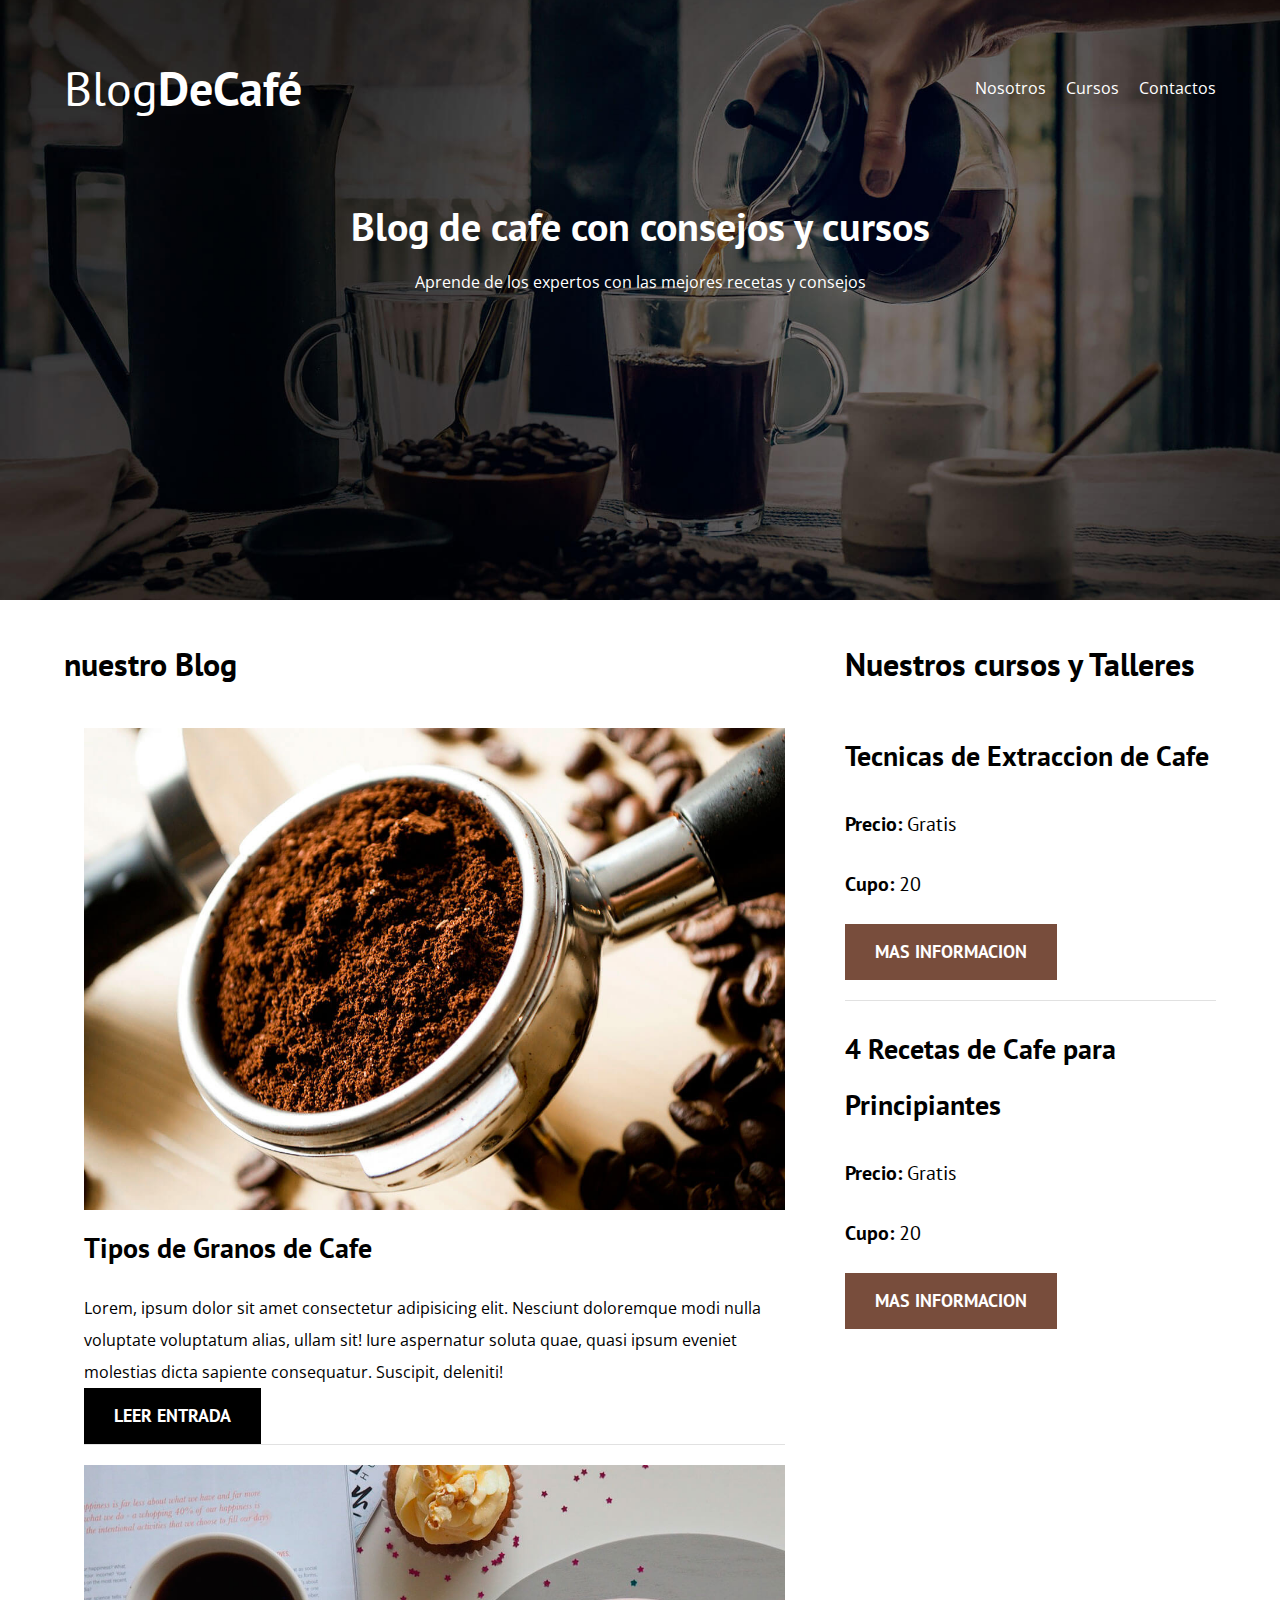
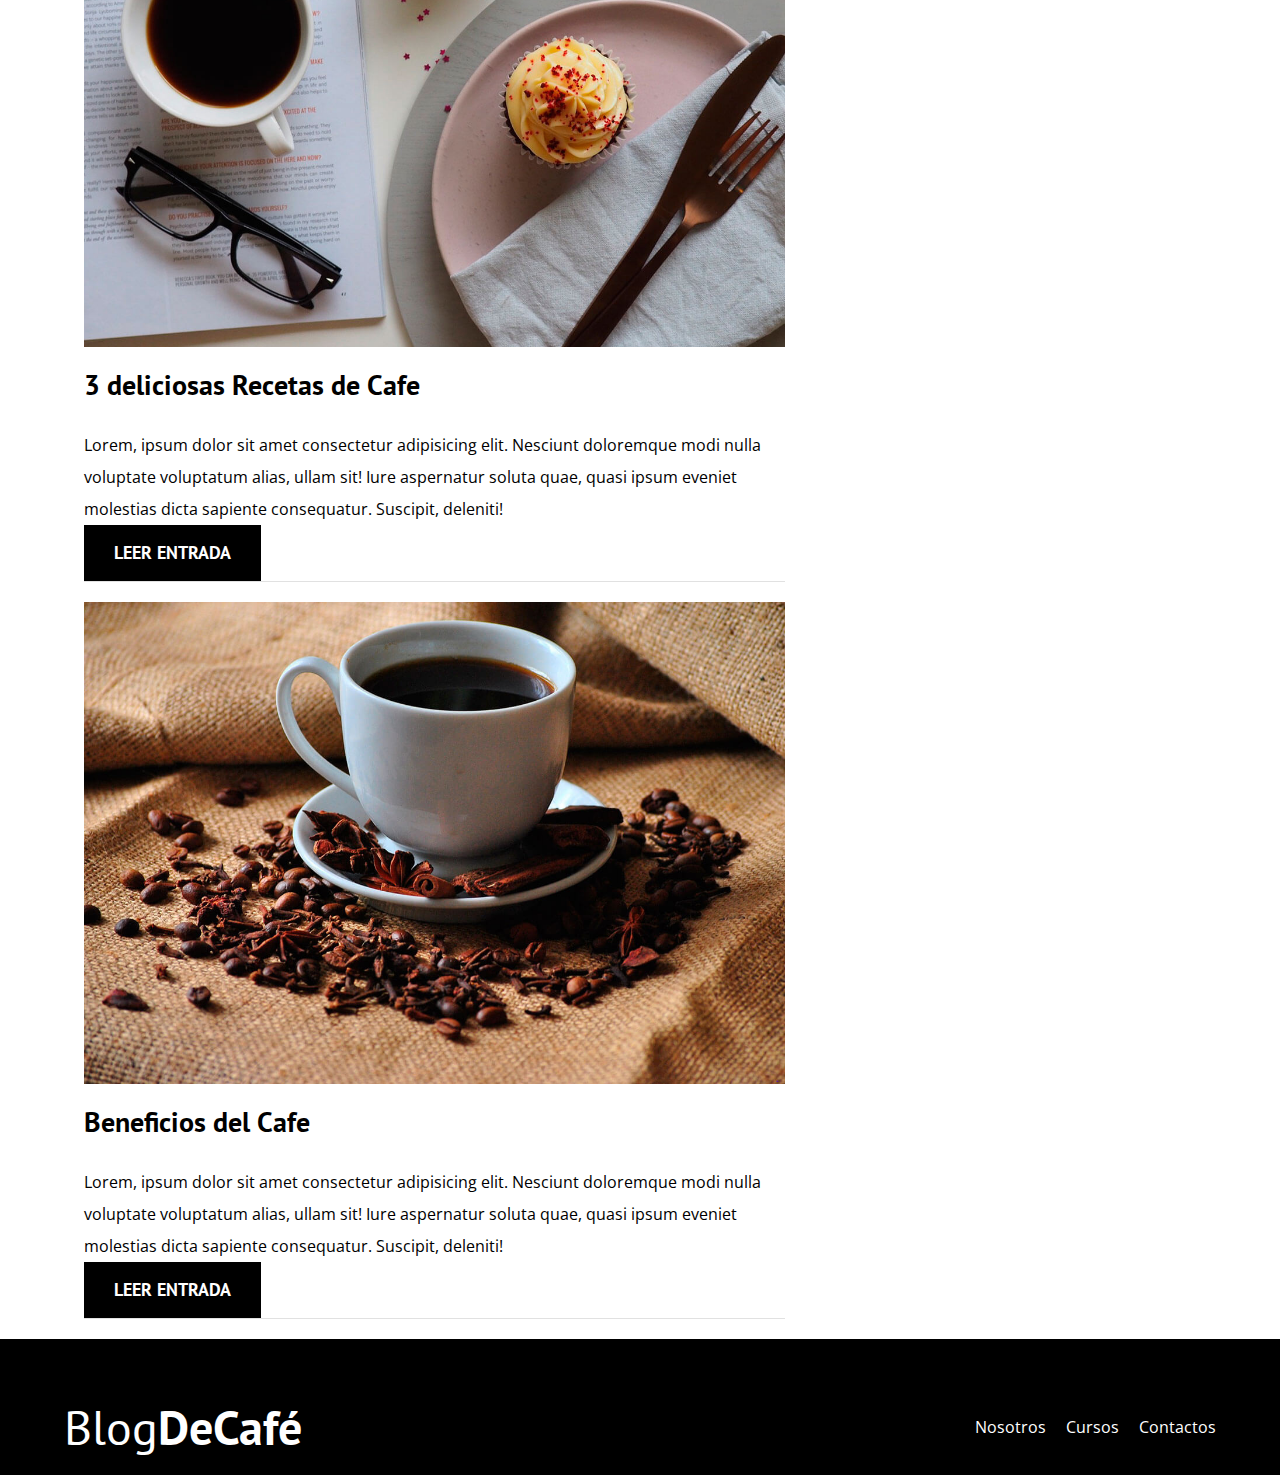
<file: index.html>
<!DOCTYPE html>
<html lang="en">

<head>
    <meta charset="UTF-8">
    <meta http-equiv="X-UA-Compatible" content="IE=edge">
    <meta name="viewport" content="width=device-width, initial-scale=1.0">
    <title>BlogDeCafe</title>
    
    <link href="https://fonts.googleapis.com/css2?family=Open+Sans&family=PT+Sans:wght@400;700&display=swap"
        rel="stylesheet">
    

    <!-- PRELOAD-->
    <link rel="preload" href="css/normalize.css" as="style">
    <link rel="stylesheet" href="css/normalize.css">

    <link rel="preload" href="css/style.css" as="style">
    <link rel="stylesheet" href="css/style.css">

    <link rel="preload" href="https://fonts.googleapis.com/css2?family=Open+Sans&family=PT+Sans:wght@400;700&display=swap" crossorigin="crossorigin" as="font">

  
</head>

<body>
    <header class="header">

        <div class="contenedor">

            <div class="barra">

                <a class="logo" href="index.html">
                    <h1 class="logo__nombre no-margin centrar-text">Blog<span class="logo__bold">DeCafé</span></h1>
                </a>
                <nav class="navegacion">
                    <a href="nosotros.html" class="navegacion__enlace">Nosotros</a>
                    <a href="cursos.html" class="navegacion__enlace">Cursos</a>
                    <a href="contacto.html" class="navegacion__enlace">Contactos</a>
                </nav>
            </div>


        </div>


        <div class="header__texto">
            <h2 class="no-margin">Blog de cafe con consejos y cursos</h2>
            <p class="no-margin">Aprende de los expertos con las mejores recetas y consejos</p>
        </div>
    </header>

    <div class="contenedor contenido-principal">
        <main class="blog">

            <h3>nuestro Blog</h3>

            <article class="entrada">

                <div class="entrada__imagen">
                    <img loading="lazy" src="img/blog1.jpg" alt="imagen blog">

                </div>
                <div class="entrada__contenido">
                    <h4 class="no-margin">Tipos de Granos de Cafe</h4>

                    <p>Lorem, ipsum dolor sit amet consectetur adipisicing elit. Nesciunt doloremque modi nulla
                        voluptate voluptatum alias,
                        ullam sit! Iure aspernatur soluta quae, quasi ipsum eveniet molestias dicta sapiente
                        consequatur. Suscipit, deleniti!</p>
                    <a href="entrada.html" class="boton boton--primario">Leer entrada</a>
                </div>
            </article>

            <article class="entrada">

                <div class="entrada__imagen">
                    <img loading="lazy" src="img/blog2.jpg" alt="imagen blog">

                </div>
                <div class="entrada__contenido">
                    <h4 class="no-margin">3 deliciosas Recetas de Cafe</h4>

                    <p>Lorem, ipsum dolor sit amet consectetur adipisicing elit. Nesciunt doloremque modi nulla
                        voluptate voluptatum alias,
                        ullam sit! Iure aspernatur soluta quae, quasi ipsum eveniet molestias dicta sapiente
                        consequatur. Suscipit, deleniti!</p>
                    <a href="entrada.html" class="boton boton--primario">Leer entrada</a>
                </div>
            </article>

            <article class="entrada">

                <div class="entrada__imagen">
                    <img loading="lazy" src="img/blog3.jpg" alt="imagen blog">

                </div>
                <div class="entrada__contenido">
                    <h4 class="no-margin">Beneficios del Cafe</h4>

                    <p>Lorem, ipsum dolor sit amet consectetur adipisicing elit. Nesciunt doloremque modi nulla
                        voluptate voluptatum alias,
                        ullam sit! Iure aspernatur soluta quae, quasi ipsum eveniet molestias dicta sapiente
                        consequatur. Suscipit, deleniti!</p>
                    <a href="entrada.html" class="boton boton--primario">Leer entrada</a>
                </div>
            </article>
        </main>

        <aside class="sidebar">

            <h3>Nuestros cursos y Talleres</h3>
            <ul class="cursos no-padding">
                <li class="widget-curso">
                    <h4 class="no-margin">Tecnicas de Extraccion de Cafe</h4>
                    <p class="widget-curso__label">Precio:
                        <span class="widget-curso__info">Gratis</span>
                    </p>

                    <p class="widget-curso__label">Cupo:
                        <span class="widget-curso__info">20</span>
                    </p>
                    <a href="entrada.html" class="boton boton--secundario">Mas informacion</a>
                </li>

                <li class="widget-curso">
                    <h4 class="no-margin">4 Recetas de Cafe para Principiantes</h4>
                    <p class="widget-curso__label">Precio:
                        <span class="widget-curso__info">Gratis</span>
                    </p>

                    <p class="widget-curso__label">Cupo:
                        <span class="widget-curso__info">20</span>
                    </p>
                    <a href="entrada.html" class="boton boton--secundario">Mas informacion</a>
                </li>

            </ul>

        </aside>


    </div>

    <footer>
        <div class="barra__negra">
            <div class="contenedor">

                <div class="barra">
    
                    <a class="logo" href="index.html">
                        <h1 class="logo__nombre no-margin centrar-text">Blog<span class="logo__bold">DeCafé</span></h1>
                    </a>
                    <nav class="navegacion">
                        <a href="nosotros.html" class="navegacion__enlace">Nosotros</a>
                        <a href="cursos.html" class="navegacion__enlace">Cursos</a>
                        <a href="contacto.html" class="navegacion__enlace">Contactos</a>
                    </nav>
                </div>
    
    
            </div>

        </div>

    </footer>
   
</body>

</html>
</file>
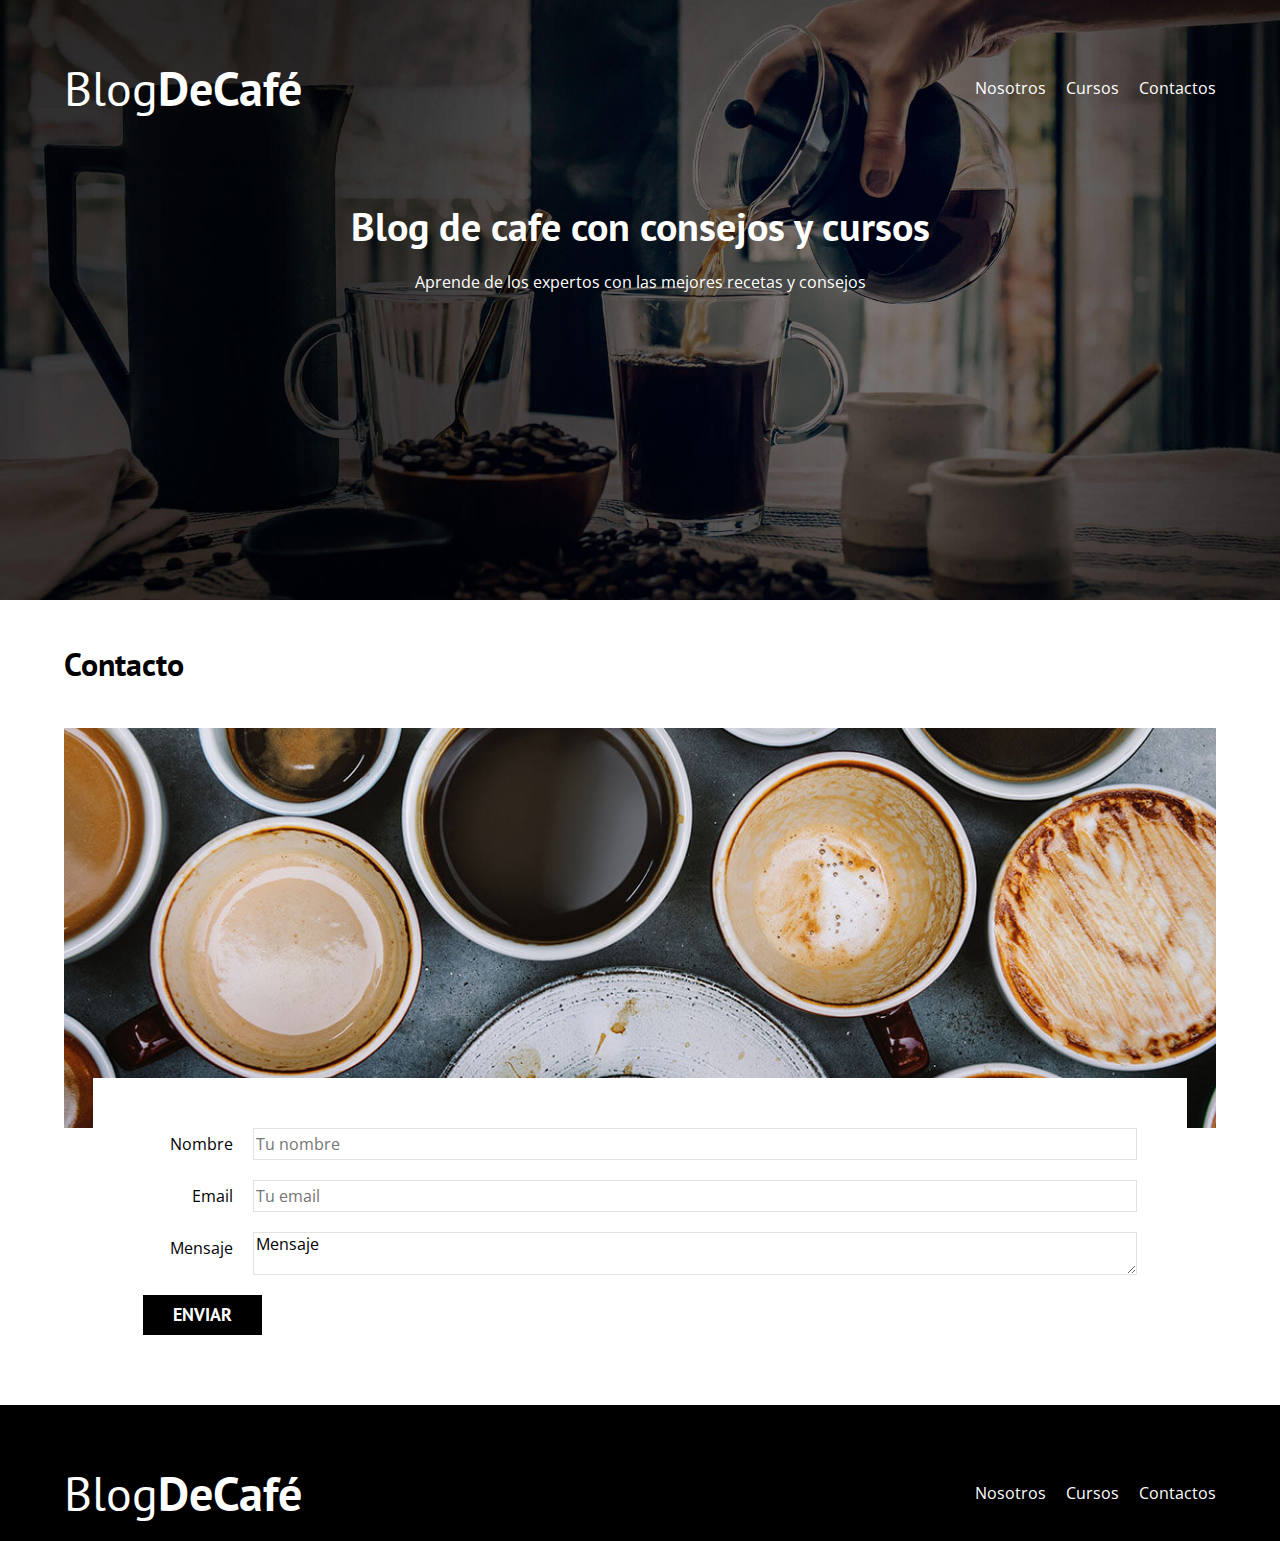
<file: contacto.html>
<!DOCTYPE html>
<html lang="en">

<head>
    <meta charset="UTF-8">
    <meta http-equiv="X-UA-Compatible" content="IE=edge">
    <meta name="viewport" content="width=device-width, initial-scale=1.0">
    <title>BlogDeCafe</title>
    <link rel="stylesheet" href="css/normalize.css">
    <link href="https://fonts.googleapis.com/css2?family=Open+Sans&family=PT+Sans:wght@400;700&display=swap"
        rel="stylesheet">
    <link rel="stylesheet" href="css/style.css">
</head>

<body>
    <header class="header">

        <div class="contenedor">

            <div class="barra">

                <a class="logo" href="index.html">
                    <h1 class="logo__nombre no-margin centrar-text">Blog<span class="logo__bold">DeCafé</span></h1>
                </a>
                <nav class="navegacion">
                    <a href="nosotros.html" class="navegacion__enlace">Nosotros</a>
                    <a href="cursos.html" class="navegacion__enlace">Cursos</a>
                    <a href="contacto.html" class="navegacion__enlace">Contactos</a>
                </nav>
            </div>


        </div>


        <div class="header__texto">
            <h2 class="no-margin">Blog de cafe con consejos y cursos</h2>
            <p class="no-margin">Aprende de los expertos con las mejores recetas y consejos</p>
        </div>
    </header>

    <main class="contenedor ">

        <h3>Contacto</h3>
        <div class="contacto-bg "></div>

        

            <form class="formulario">
                <div class="campo">
                    <label class="campo__label" for="nombre">Nombre</label>
                    <input class="campo__field" type="text" placeholder="Tu nombre" id="nombre">
                </div>

                <div class="campo">
                    <label class="campo__label" for="email">Email</label>
                    <input class="campo__field" type="email" placeholder="Tu email" id="email">
                </div>

                <div class="campo">
                    <label class="campo__label" for="mensaje">Mensaje</label>
                    <textarea class="campo__field " id="mensaje">Mensaje</textarea>
                </div>

                <div>
                    <input type="submit" value="Enviar" class="boton boton--primario">
                </div>

            </form>


        



    </main>

    <footer>
        <div class="barra__negra">
            <div class="contenedor">

                <div class="barra">

                    <a class="logo" href="index.html">
                        <h1 class="logo__nombre no-margin centrar-text">Blog<span class="logo__bold">DeCafé</span></h1>
                    </a>
                    <nav class="navegacion">
                        <a href="nosotros.html" class="navegacion__enlace">Nosotros</a>
                        <a href="cursos.html" class="navegacion__enlace">Cursos</a>
                        <a href="contacto.html" class="navegacion__enlace">Contactos</a>
                    </nav>
                </div>


            </div>

        </div>

    </footer>
    <script src="main.js"></script>
</body>

</html>
</file>
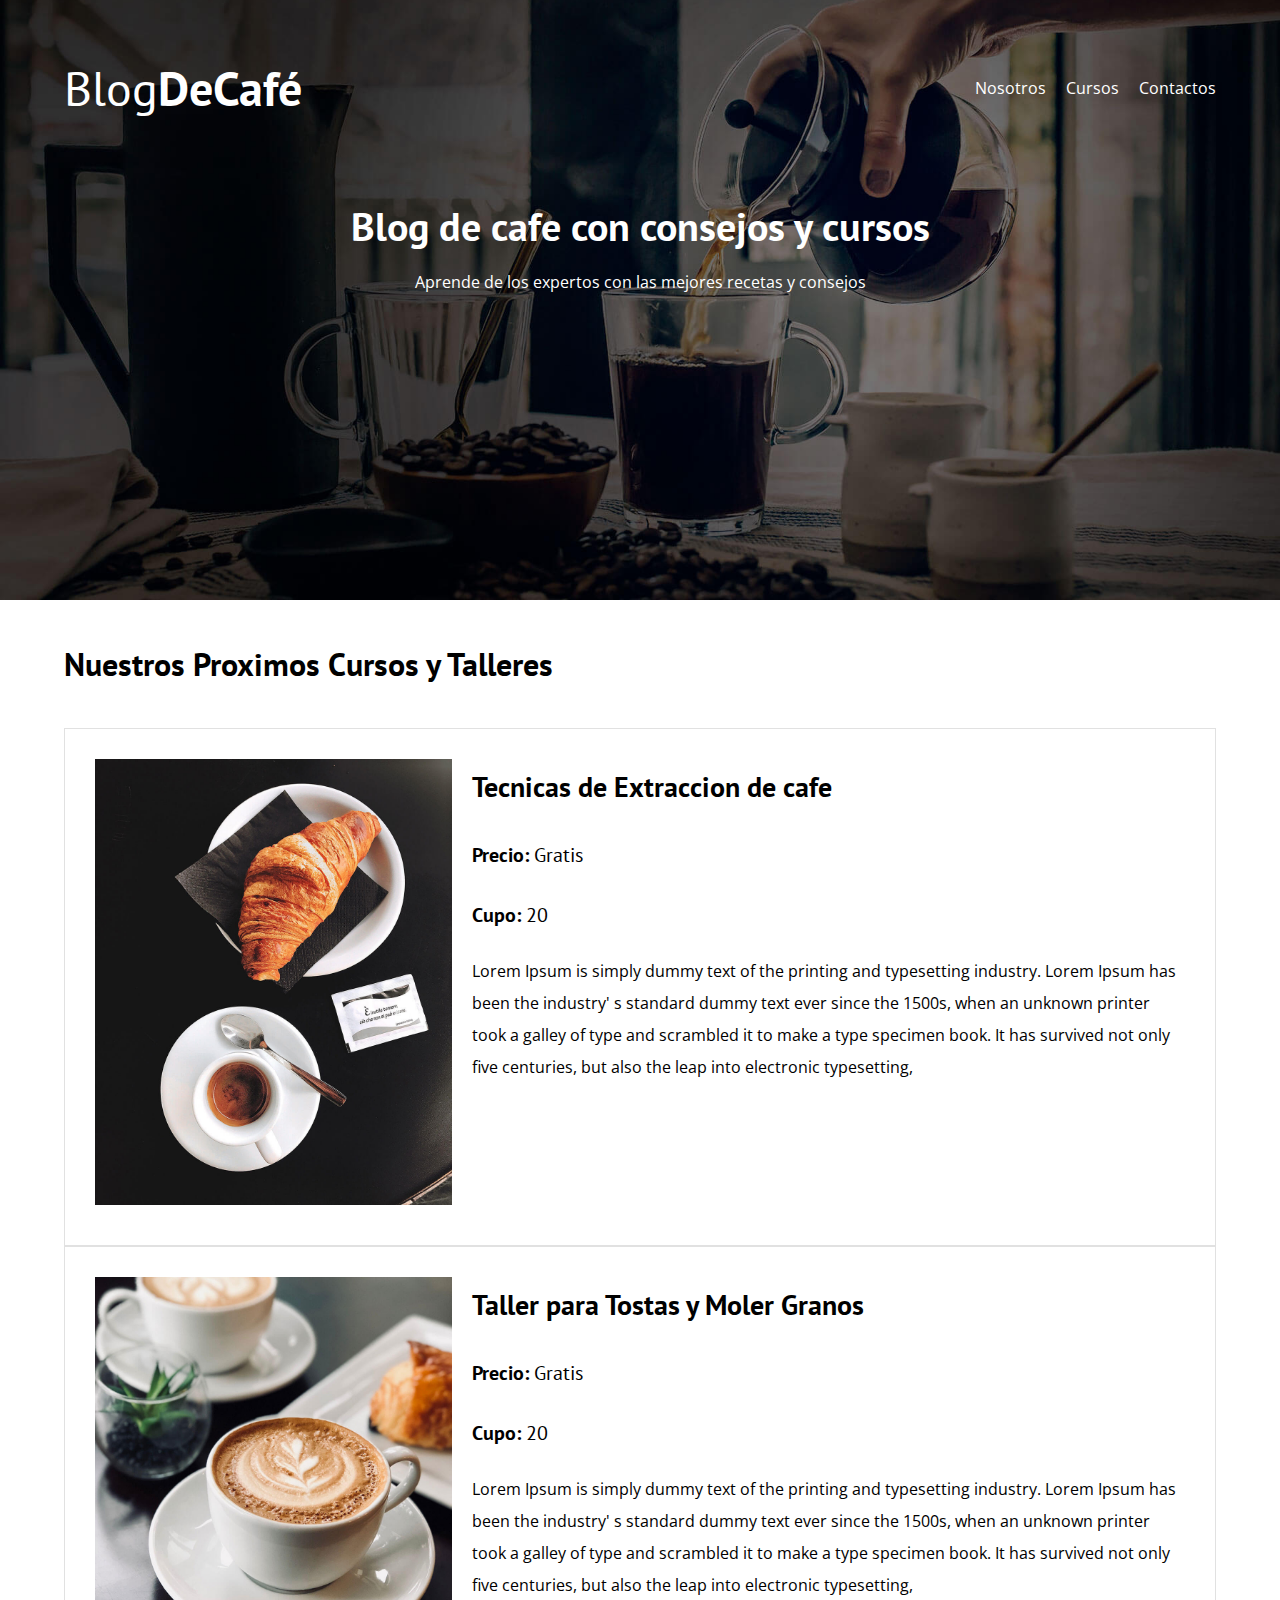
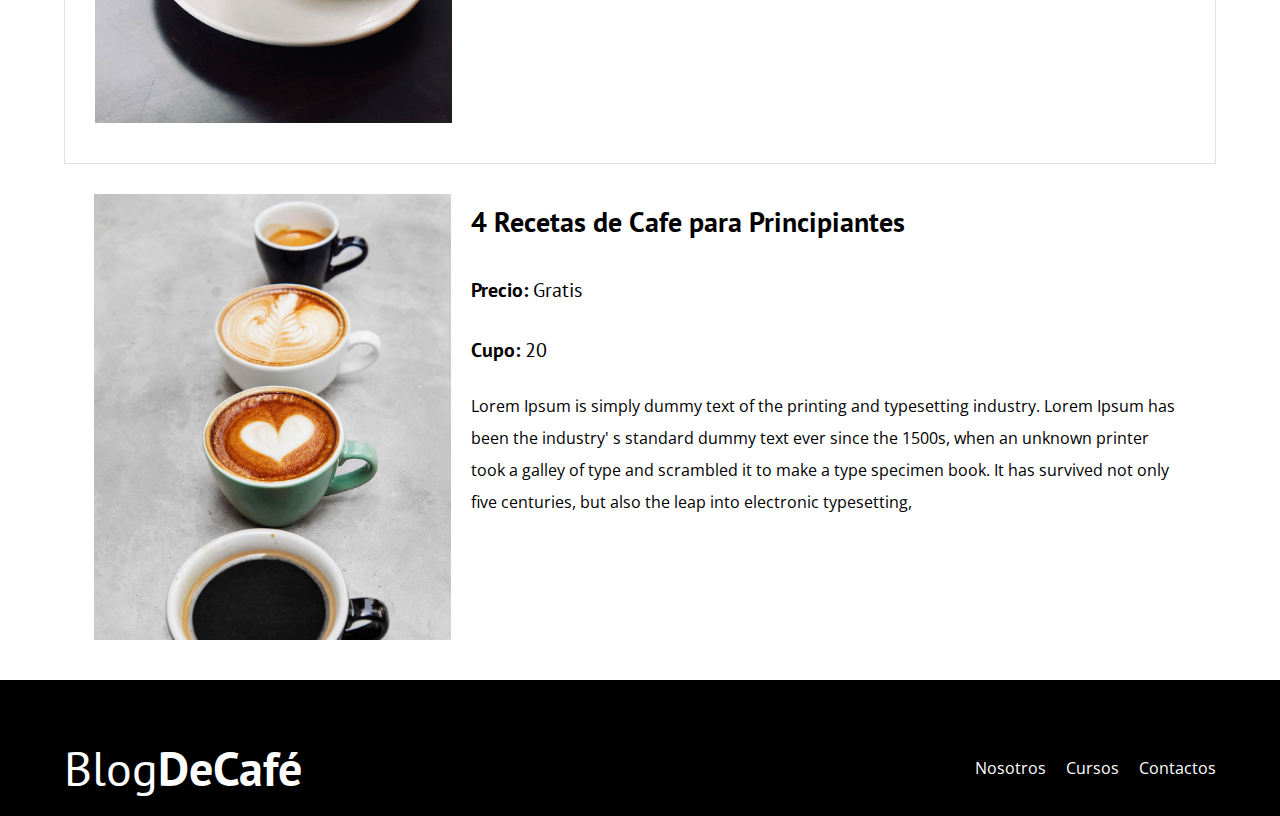
<file: cursos.html>
<!DOCTYPE html>
<html lang="en">

<head>
    <meta charset="UTF-8">
    <meta http-equiv="X-UA-Compatible" content="IE=edge">
    <meta name="viewport" content="width=device-width, initial-scale=1.0">
    <title>BlogDeCafe</title>
    <link rel="stylesheet" href="css/normalize.css">
    <link href="https://fonts.googleapis.com/css2?family=Open+Sans&family=PT+Sans:wght@400;700&display=swap"
        rel="stylesheet">
    <link rel="stylesheet" href="css/style.css">
</head>

<body>
    <header class="header">

        <div class="contenedor">

            <div class="barra">

                <a class="logo" href="index.html">
                    <h1 class="logo__nombre no-margin centrar-text">Blog<span class="logo__bold">DeCafé</span></h1>
                </a>
                <nav class="navegacion">
                    <a href="nosotros.html" class="navegacion__enlace">Nosotros</a>
                    <a href="cursos.html" class="navegacion__enlace">Cursos</a>
                    <a href="contacto.html" class="navegacion__enlace">Contactos</a>
                </nav>
            </div>


        </div>


        <div class="header__texto">
            <h2 class="no-margin">Blog de cafe con consejos y cursos</h2>
            <p class="no-margin">Aprende de los expertos con las mejores recetas y consejos</p>
        </div>
    </header>

    <main class="contenedor ">
  <h3>Nuestros Proximos Cursos y Talleres</h3>
 
    <div class="curso">
        <div class="curso__imagen">
            <img src="img/curso1.jpg" alt="imagen del curso">
        </div>

        <div class="curso__informacion">
            <h4 class="no-margin">Tecnicas de Extraccion de cafe</h4>
        <p class="curso__label">Precio:
            <span class="curso__info">Gratis</span>
        </p>

        <p class="curso__label">Cupo:
            <span class="curso__info">20</span>
        </p>

        <p class="curso__descripcion">

            Lorem Ipsum is simply dummy text of the printing and 
            typesetting industry. Lorem Ipsum has been the industry'
            s standard dummy text ever since the 1500s, when an unknown
             printer took a galley of type and scrambled it to make a 
             type specimen book. It has survived not only five centuries, 
             but also the leap into electronic 
            typesetting,
        </p>
        </div><!--curso-infromacion-->
     
    </div><!--curso-->

    <div class="curso">
        <div class="curso__imagen">
            <img src="img/curso2.jpg" alt="imagen del curso">
        </div>

        <div class="curso__informacion">
            <h4 class="no-margin">Taller para Tostas y Moler Granos</h4>
        <p class="curso__label">Precio:
            <span class="curso__info">Gratis</span>
        </p>

        <p class="curso__label">Cupo:
            <span class="curso__info">20</span>
        </p>

        <p class="curso__descripcion">

            Lorem Ipsum is simply dummy text of the printing and 
            typesetting industry. Lorem Ipsum has been the industry'
            s standard dummy text ever since the 1500s, when an unknown
             printer took a galley of type and scrambled it to make a 
             type specimen book. It has survived not only five centuries, 
             but also the leap into electronic 
            typesetting,
        </p>
        </div><!--curso-infromacion-->
     
    </div><!--curso-->

    <div class="curso">
        <div class="curso__imagen">
            <img src="img/curso3.jpg" alt="imagen del curso">
        </div>

        <div class="curso__informacion">
            <h4 class="no-margin">4 Recetas de Cafe para Principiantes</h4>
        <p class="curso__label">Precio:
            <span class="curso__info">Gratis</span>
        </p>

        <p class="curso__label">Cupo:
            <span class="curso__info">20</span>
        </p>

        <p class="curso__descripcion">

            Lorem Ipsum is simply dummy text of the printing and 
            typesetting industry. Lorem Ipsum has been the industry'
            s standard dummy text ever since the 1500s, when an unknown
             printer took a galley of type and scrambled it to make a 
             type specimen book. It has survived not only five centuries, 
             but also the leap into electronic 
            typesetting,
        </p>
        </div><!--curso-infromacion-->
     
    </div><!--curso-->
  
    </main>

    

    <footer>
        <div class="barra__negra">
            <div class="contenedor">

                <div class="barra">
    
                    <a class="logo" href="index.html">
                        <h1 class="logo__nombre no-margin centrar-text">Blog<span class="logo__bold">DeCafé</span></h1>
                    </a>
                    <nav class="navegacion">
                        <a href="nosotros.html" class="navegacion__enlace">Nosotros</a>
                        <a href="cursos.html" class="navegacion__enlace">Cursos</a>
                        <a href="contacto.html" class="navegacion__enlace">Contactos</a>
                    </nav>
                </div>
    
    
            </div>

        </div>

    </footer>
</body>

</html>
</file>
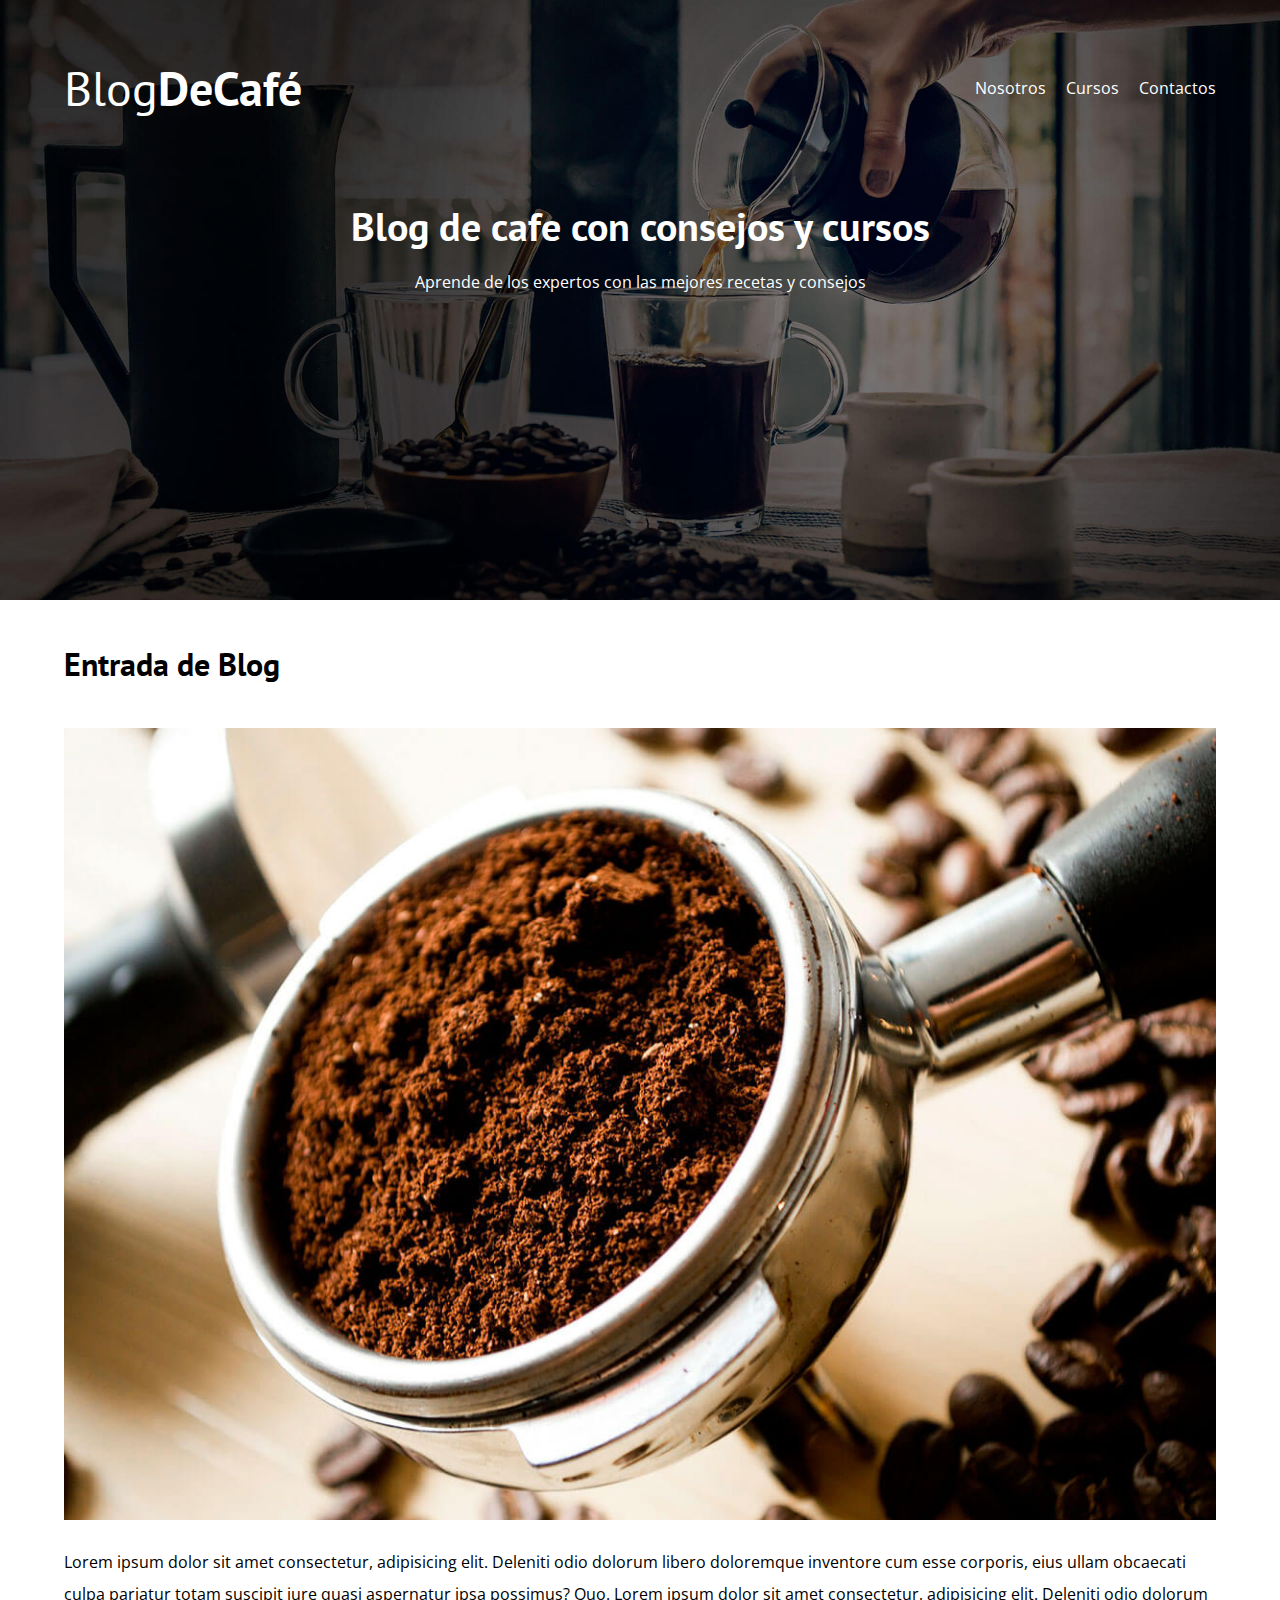
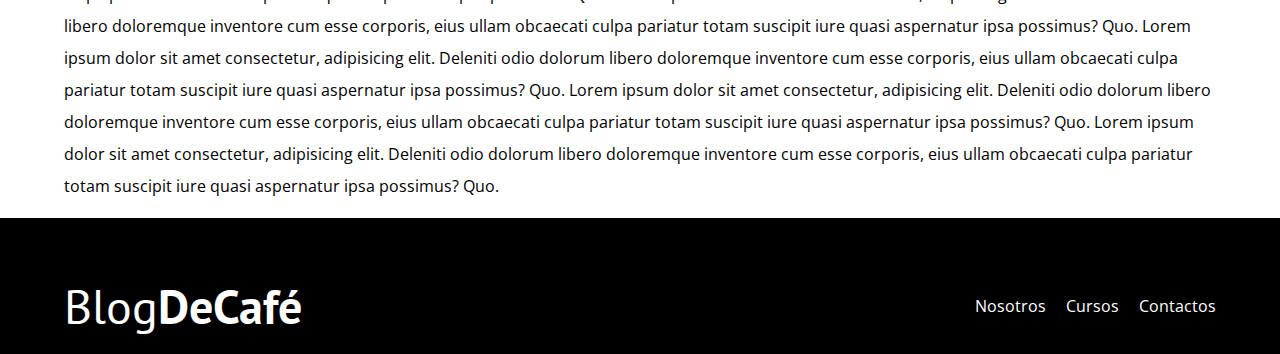
<file: entrada.html>
<!DOCTYPE html>
<html lang="en">

<head>
    <meta charset="UTF-8">
    <meta http-equiv="X-UA-Compatible" content="IE=edge">
    <meta name="viewport" content="width=device-width, initial-scale=1.0">
    <title>BlogDeCafe</title>
    <link rel="stylesheet" href="css/normalize.css">
    <link href="https://fonts.googleapis.com/css2?family=Open+Sans&family=PT+Sans:wght@400;700&display=swap"
        rel="stylesheet">
    <link rel="stylesheet" href="css/style.css">
</head>

<body>
    <header class="header">

        <div class="contenedor">

            <div class="barra">

                <a class="logo" href="index.html">
                    <h1 class="logo__nombre no-margin centrar-text">Blog<span class="logo__bold">DeCafé</span></h1>
                </a>
                <nav class="navegacion">
                    <a href="nosotros.html" class="navegacion__enlace">Nosotros</a>
                    <a href="cursos.html" class="navegacion__enlace">Cursos</a>
                    <a href="contacto.html" class="navegacion__enlace">Contactos</a>
                </nav>
            </div>


        </div>


        <div class="header__texto">
            <h2 class="no-margin">Blog de cafe con consejos y cursos</h2>
            <p class="no-margin">Aprende de los expertos con las mejores recetas y consejos</p>
        </div>
    </header>

    <main class="contenedor ">
        <h3>Entrada de Blog</h3>

        <div class="Entrada">

            <img class="entrada__imagen" src="img/blog1.jpg" alt="imagen entrada">

            <p class="entrada__biografia">Lorem ipsum dolor sit amet consectetur, adipisicing elit. Deleniti odio dolorum libero doloremque
                inventore
                cum esse corporis, eius ullam obcaecati culpa pariatur totam suscipit iure quasi aspernatur ipsa
                possimus? Quo.
                Lorem ipsum dolor sit amet consectetur, adipisicing elit. Deleniti odio dolorum libero doloremque
                inventore
                cum esse corporis, eius ullam obcaecati culpa pariatur totam suscipit iure quasi aspernatur ipsa
                possimus? Quo.
                Lorem ipsum dolor sit amet consectetur, adipisicing elit. Deleniti odio dolorum libero doloremque
                inventore
                cum esse corporis, eius ullam obcaecati culpa pariatur totam suscipit iure quasi aspernatur ipsa
                possimus? Quo.
                Lorem ipsum dolor sit amet consectetur, adipisicing elit. Deleniti odio dolorum libero doloremque
                inventore
                cum esse corporis, eius ullam obcaecati culpa pariatur totam suscipit iure quasi aspernatur ipsa
                possimus? Quo.
                Lorem ipsum dolor sit amet consectetur, adipisicing elit. Deleniti odio dolorum libero doloremque
                inventore
                cum esse corporis, eius ullam obcaecati culpa pariatur totam suscipit iure quasi aspernatur ipsa
                possimus? Quo.</p>




        </div>



    </main>



    <footer>
        <div class="barra__negra">
            <div class="contenedor">

                <div class="barra">

                    <a class="logo" href="index.html">
                        <h1 class="logo__nombre no-margin centrar-text">Blog<span class="logo__bold">DeCafé</span></h1>
                    </a>
                    <nav class="navegacion">
                        <a href="nosotros.html" class="navegacion__enlace">Nosotros</a>
                        <a href="cursos.html" class="navegacion__enlace">Cursos</a>
                        <a href="contacto.html" class="navegacion__enlace">Contactos</a>
                    </nav>
                </div>


            </div>

        </div>

    </footer>
</body>

</html>
</file>
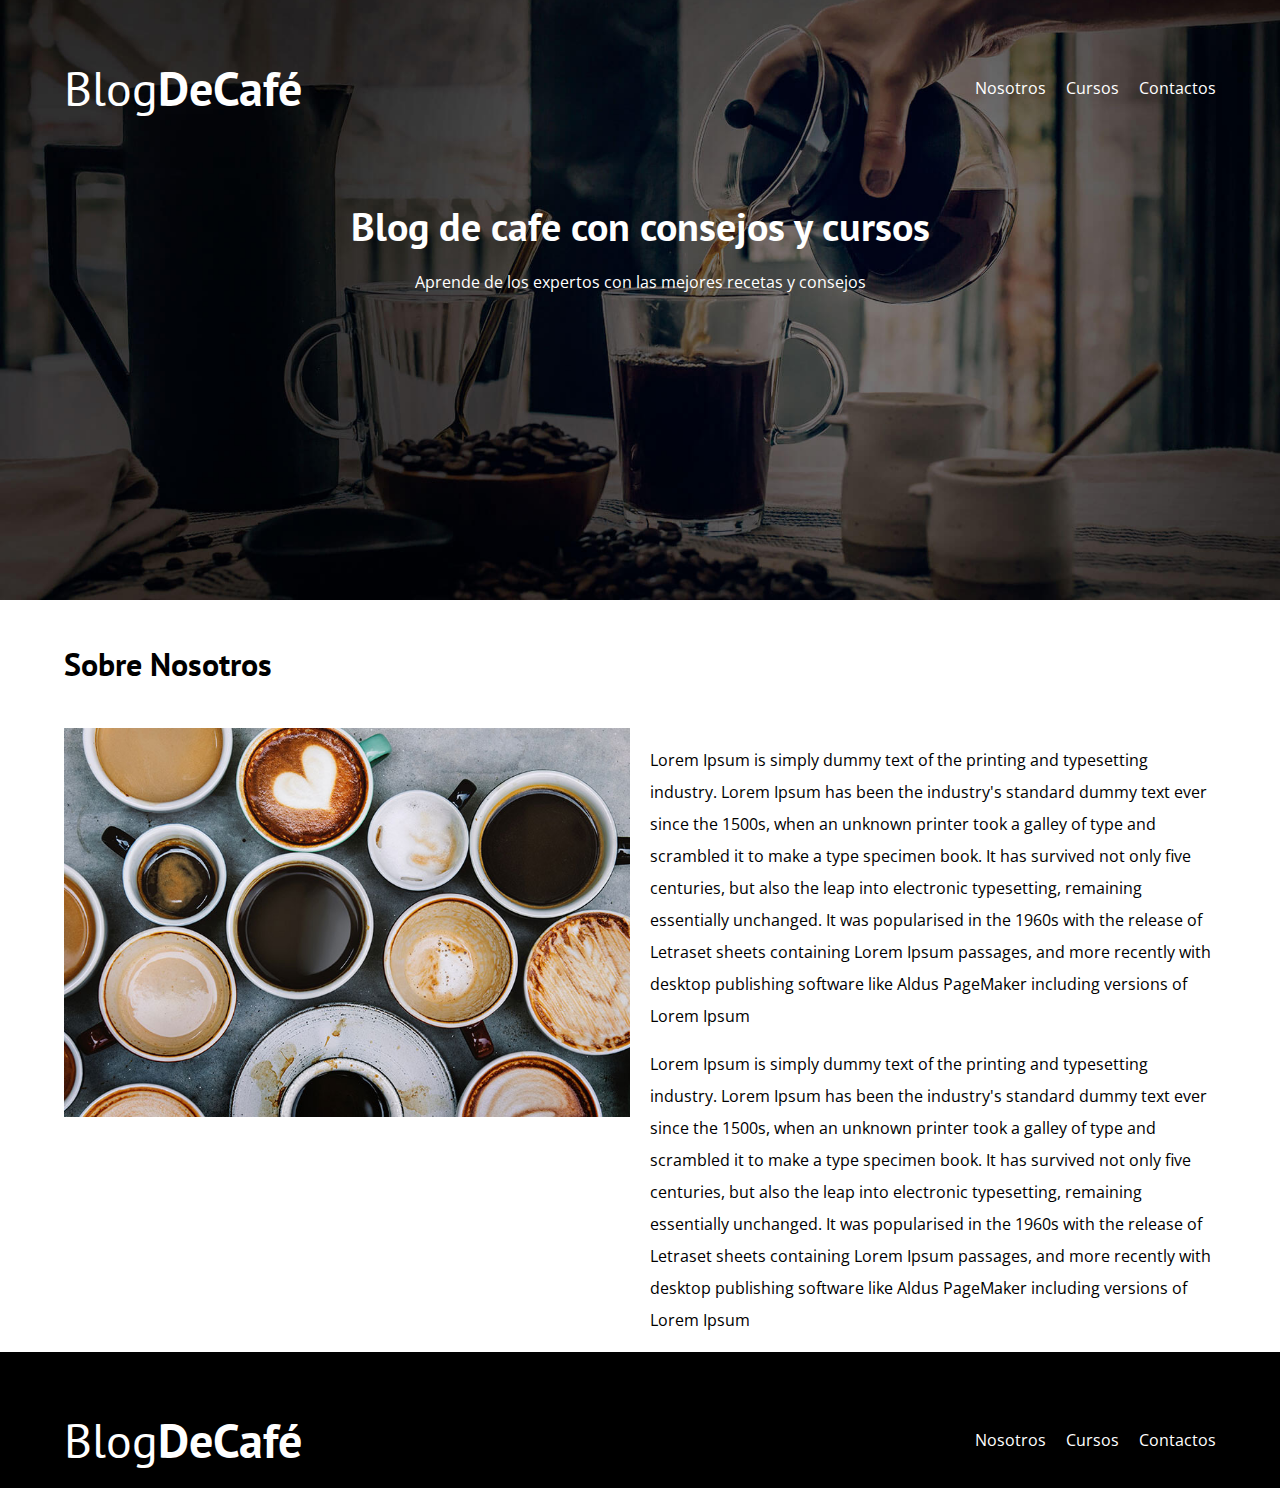
<file: nosotros.html>
<!DOCTYPE html>
<html lang="en">

<head>
    <meta charset="UTF-8">
    <meta http-equiv="X-UA-Compatible" content="IE=edge">
    <meta name="viewport" content="width=device-width, initial-scale=1.0">
    <title>BlogDeCafe</title>
    <link rel="stylesheet" href="css/normalize.css">
    <link href="https://fonts.googleapis.com/css2?family=Open+Sans&family=PT+Sans:wght@400;700&display=swap"
        rel="stylesheet">
    <link rel="stylesheet" href="css/style.css">
</head>

<body>
    <header class="header">

        <div class="contenedor">

            <div class="barra">

                <a class="logo" href="index.html">
                    <h1 class="logo__nombre no-margin centrar-text">Blog<span class="logo__bold">DeCafé</span></h1>
                </a>
                <nav class="navegacion">
                    <a href="nosotros.html" class="navegacion__enlace">Nosotros</a>
                    <a href="cursos.html" class="navegacion__enlace">Cursos</a>
                    <a href="contacto.html" class="navegacion__enlace">Contactos</a>
                </nav>
            </div>


        </div>


        <div class="header__texto">
            <h2 class="no-margin">Blog de cafe con consejos y cursos</h2>
            <p class="no-margin">Aprende de los expertos con las mejores recetas y consejos</p>
        </div>
    </header>

    <main class="contenedor ">
        
<h3>Sobre Nosotros</h3>
<div class="sobre-nosotros">
<div class="sobre-nosotros__imagen">
<img src="img/nosotros.jpg" alt="imagen nosotros">

</div>

<div class="sobre-nosotros__texto">
   <p>
    Lorem Ipsum is simply dummy text of the printing and typesetting industry. Lorem Ipsum has 
    been the industry's standard dummy text ever since the 1500s, when an unknown printer took a 
    galley of type and scrambled it to make a type specimen book. It has survived not only five centuries, 
    but also the leap into electronic typesetting, remaining essentially unchanged. It was popularised in the 
    1960s with the release of Letraset sheets containing Lorem Ipsum passages, 
    and more recently with desktop publishing software like Aldus PageMaker including versions of Lorem Ipsum
   </p> 
   <p>
    Lorem Ipsum is simply dummy text of the printing and typesetting industry. Lorem Ipsum has 
    been the industry's standard dummy text ever since the 1500s, when an unknown printer took a 
    galley of type and scrambled it to make a type specimen book. It has survived not only five centuries, 
    but also the leap into electronic typesetting, remaining essentially unchanged. It was popularised in the 
    1960s with the release of Letraset sheets containing Lorem Ipsum passages, 
    and more recently with desktop publishing software like Aldus PageMaker including versions of Lorem Ipsum
   </p> 
</div>


</div>

    </main>

    <footer>
        <div class="barra__negra">
            <div class="contenedor">

                <div class="barra">
    
                    <a class="logo" href="index.html">
                        <h1 class="logo__nombre no-margin centrar-text">Blog<span class="logo__bold">DeCafé</span></h1>
                    </a>
                    <nav class="navegacion">
                        <a href="nosotros.html" class="navegacion__enlace">Nosotros</a>
                        <a href="cursos.html" class="navegacion__enlace">Cursos</a>
                        <a href="contacto.html" class="navegacion__enlace">Contactos</a>
                    </nav>
                </div>
    
    
            </div>

        </div>

    </footer>
</body>

</html>
</file>
<file: css/style.css>
:root{
    --fuenteheading: 'PT Sans', sans-serif;
    --fuenteParrafos: 'Open Sans', sans-serif;

    --primario: #784d3c;
    --blanco: #ffffff;
    --negro: #000000;
    --gris:#e1e1e1;



}

html{
     box-sizing: border-box; /*bordes y paddin no afecte el ancho de los elementos*/
     font-size: 62.5%;

}
*, *::before, *:after{
    box-sizing: inherit;
}

body{

    font-family: var(--fuenteParrafos);
    font-size: 1.6rem;
    line-height: 2;
}

/*globales*/
.contenedor{
    width: min(90%, 120rem);/*es lo mismo que el de abajo*/
   /*  max-width: 120rem;
    width: 90%; */
    margin: 0 auto; /*centrar el contenido horizontalmente en la pantalla*/

}
a{
    text-decoration: none;/*sin interlineado*/
}

h1,h2,h3,h4{
    font-family: var(--fuenteheading);
}

h1{
    font-size: 4.8rem;
}
h2{
    font-size: 4rem;
}
h3{
    font-size: 3.2rem;
}
h4{
    font-size: 2.8rem;
}

img{
    max-width: 100%; /*IMAGENES RESPONSIVE*/
}

/*utilidades*/

.no-margin{
    margin: 0;

}

.no-padding{
    padding: 0;
}

.centrar-text{
    text-align: center;
}

/*HEADER*/
.header{
    background-image: url(../img/banner.jpg);
    height: 60rem;
    background-size: cover;/*para que tome todo el espacio disponible*/
    background-repeat: no-repeat;/*que la imagen no se repita cuando achicas la pantalla*/
    background-position: center center; /*doble center porque se centra vertilca y horizontalmente(primer valor es horizontal)*/

}
@media (min-width: 768px) {
    .header__texto{
        margin-top: 12rem;

    }
    
}
.header__texto{
    text-align: center;
    color: var(--blanco);
    margin-top: 5rem;
}
.barra{
    padding-top: 4rem;
    
}

@media (min-width: 768px) {
    .barra{
        display: flex;
        justify-content: space-between;
        align-items: center;
        
    }
}
.logo{
    color: var(--blanco);

}
.logo__nombre{
font-weight: normal;

}
.logo__bold{
    font-weight: bold;
}
@media (min-width: 768px) {/*hace que cuando la pantalla este grande los enlaces de la navegacion no se vean en block. se ven en flex*/
    .navegacion{
        display: flex;
        gap: 3rem;
    }
}
.navegacion__enlace{
    color: var(--blanco);
    display: block;
    text-align: center ;
}
@media (min-width: 768px) {
    .contenido-principal{
        display: grid;
        grid-template-columns: 2fr 1fr;
        column-gap: 4rem;
    }
}
.entrada{
    border-bottom: 1px solid var(--gris);
    margin: 2rem;
}

.entrada :last-of-type{
        border: none;
        margin-bottom: 0;
    }

.boton{
    display: block;
    font-family: var(--fuenteheading);
    text-align: center;
    color: var(--blanco);
    padding: 1rem 3rem; /*1 rem arriba y abajo 3 rem izquierda y derecha*/
    font-size: 1.8rem;
    text-transform: uppercase;
    font-weight: bold;
    margin-bottom: 2rem;
    border: none;
}
.boton:hover{
    cursor: pointer;
}

@media (min-width: 768px) {
    .boton{
        display: inline-block;
    }
}
.boton--primario{
    background-color: var(--negro);
}
.boton--secundario{
    background-color: var(--primario);
}

.cursos{
    list-style: none;
}

.widget-curso{
    border-bottom: 1px solid var(--gris);
    margin-bottom: 2rem;
}

.widget-curso:last-of-type{ /*quitar la barra gris */

    border: none;
    margin-bottom: 0;

}
.widget-curso__label{
font-family: var(--fuenteheading);
font-weight: bold;
}
.widget-curso__info{
font-weight: normal;
}
.widget-curso__info,
.widget-curso__label{

    font-size: 2rem;
}

/*FOOTER*/

.barra__negra{

    background-color: var(--negro);
}

@media (min-width: 768px) {
    .navegacion{
         display: flex; 
        gap: 2rem;
    }
}

/*Sobre nosotros*/
 @media (min-width: 768px) {
    .sobre-nosotros{
        display: flex; 
       justify-content: space-between;

    }
    .sobre-nosotros__imagen,
    .sobre-nosotros__texto{
        flex-basis: calc(50% - 1rem);
    }
} 

/*metodo grid

.sobre-nosotros{
    display: grid;
    grid-template-columns: repeat(2, 1fr);
    column-gap: 3rem;
}
*/

/*curso*/

.curso{
    padding: 3rem;
    border: 1px solid var(--gris);
}

@media (min-width: 768px) {
    .curso{
        display: grid;
        grid-template-columns: 1fr 2fr;
        column-gap: 2rem;
    }
}

.curso:last-of-type{
    border: none;
}

.curso__label{
    font-family: var(--fuenteheading);
    font-weight: bold;
    }
    .curso__info{
    font-weight: normal;
    }
    .curso__info,
    .curso__label{
    
        font-size: 2rem;
    }

    /*contacto*/
    .contacto-bg{
        background-image: url(../img/contacto.jpg);
        height: 40rem;
        background-size: cover;
        background-repeat: no-repeat;
    }
 .formulario{
    background-color: var(--blanco);
    margin: -5rem auto 0 auto;
    width: 95%;
    padding: 5rem;
 }
 .campo{
 display: flex;
 margin-bottom: 2rem;
 gap: 2rem;

 }
 .campo__label{
flex: 0 0 9rem;
text-align: right;
 }
 .campo__field{
flex: 1;
border: 1px solid var(--gris);
 }

 .campo__field--textarea{
 height: 20rem;
 background-color: #784d3c;
 }



   

/* Alerta Formulario */

.alerta{
    display: block;
    padding: 1rem;
    text-align: center;
    margin-bottom: 2rem;
    font-family: var(--fuenteheading);
    font-weight: bold;
    text-transform: uppercase;
    color: var(--blanco);
    background-color: red;
}
</file>
